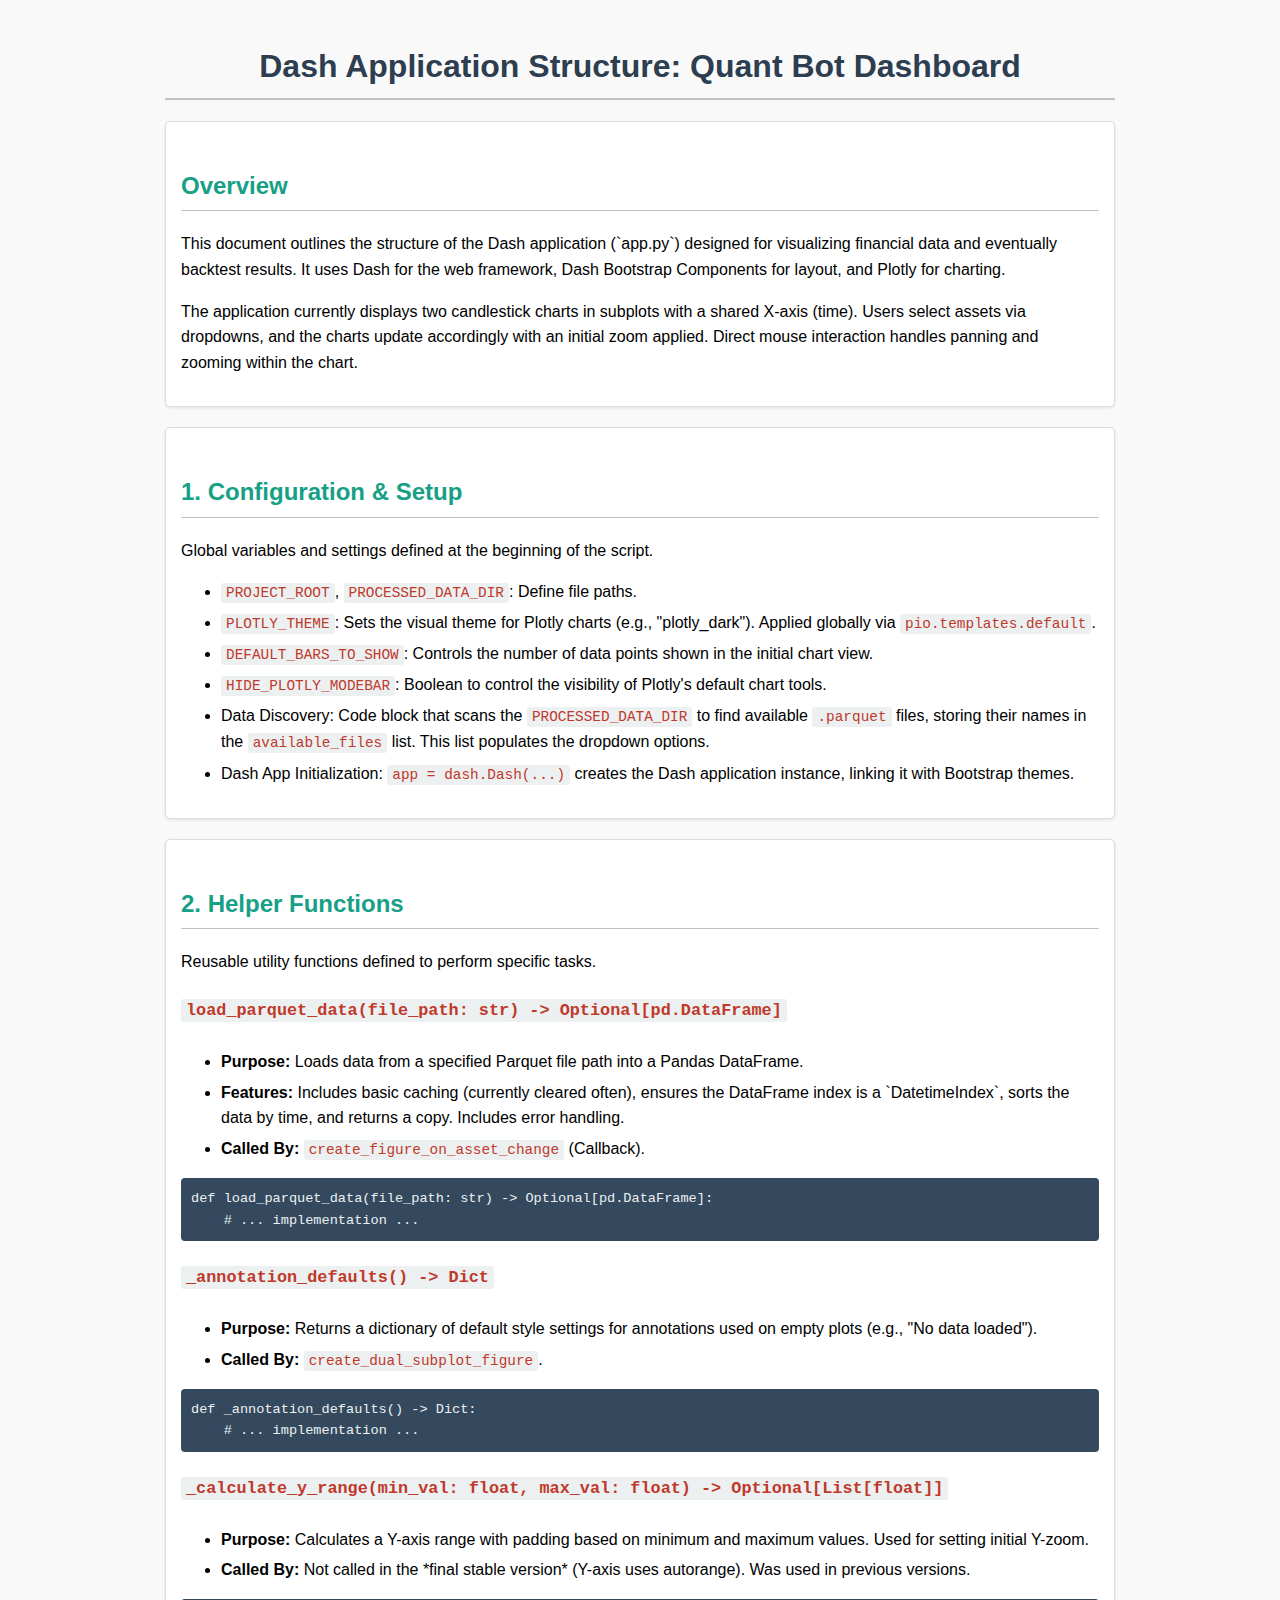
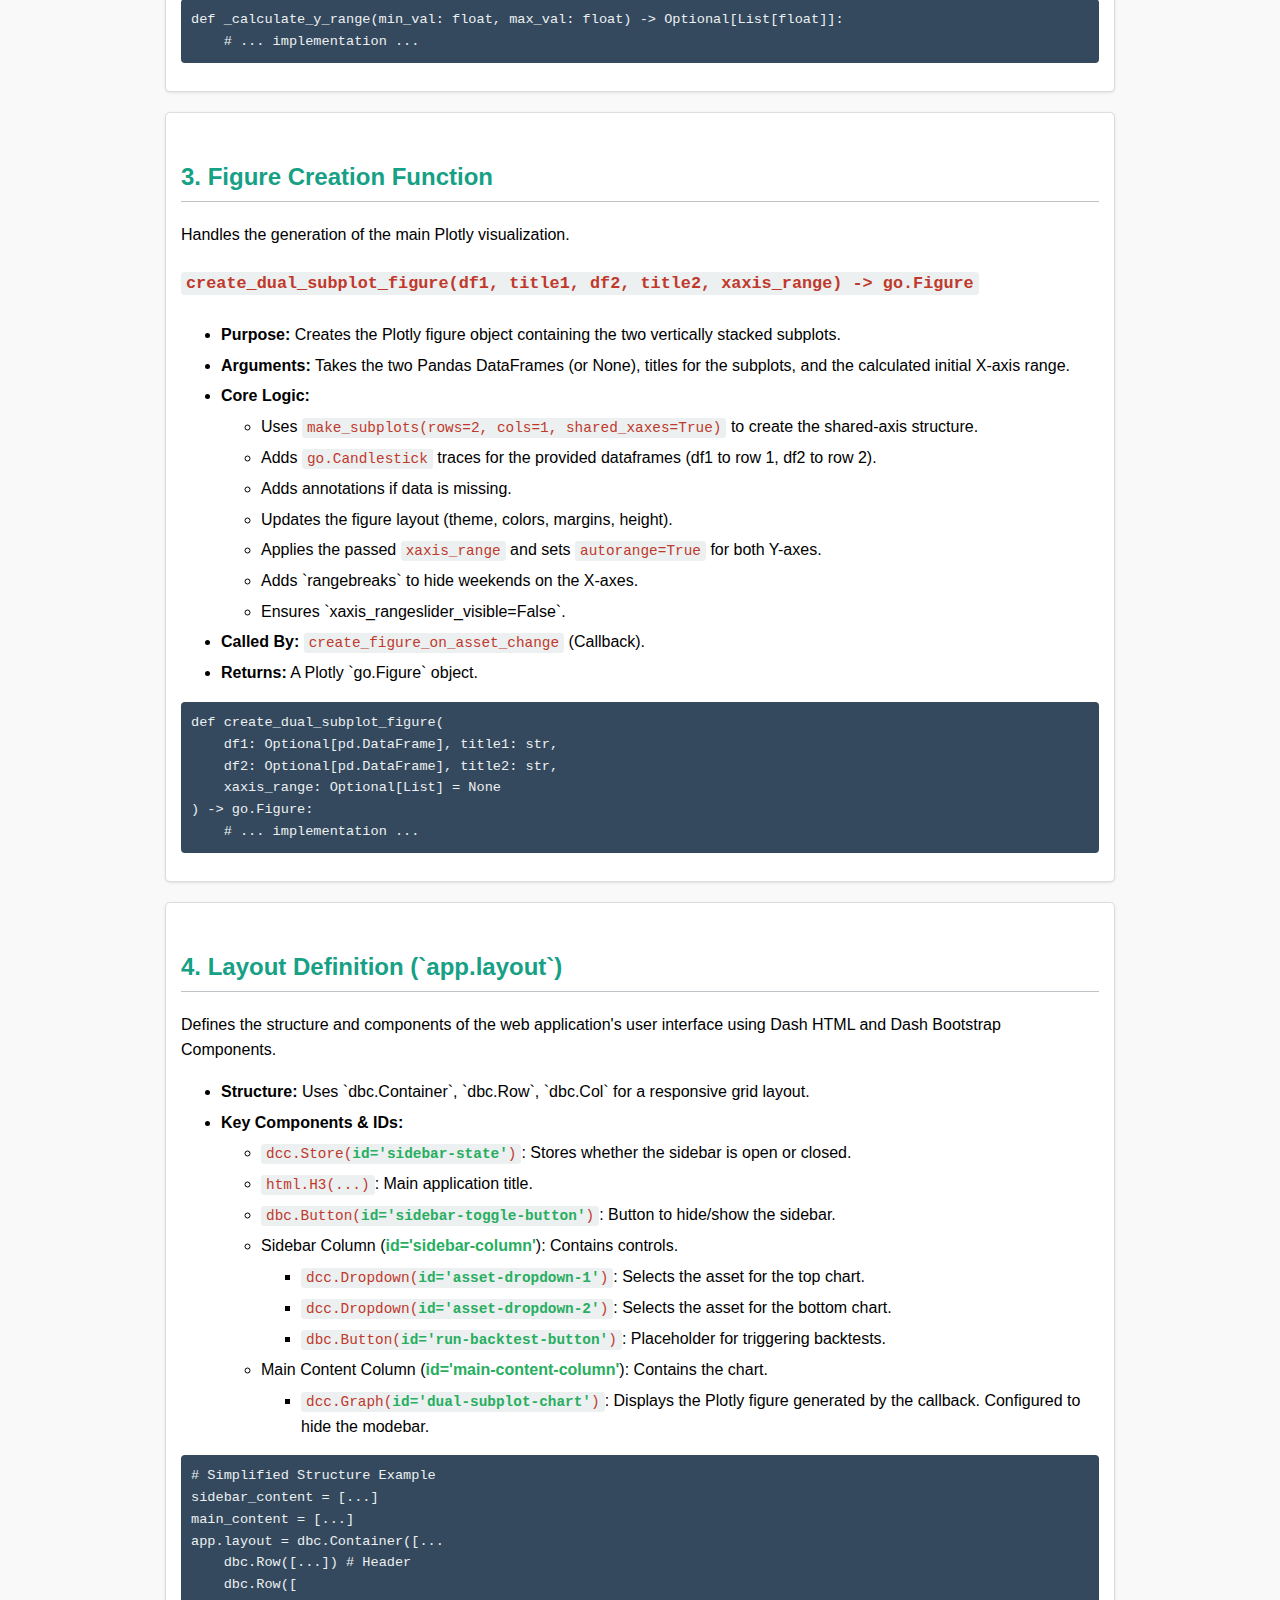
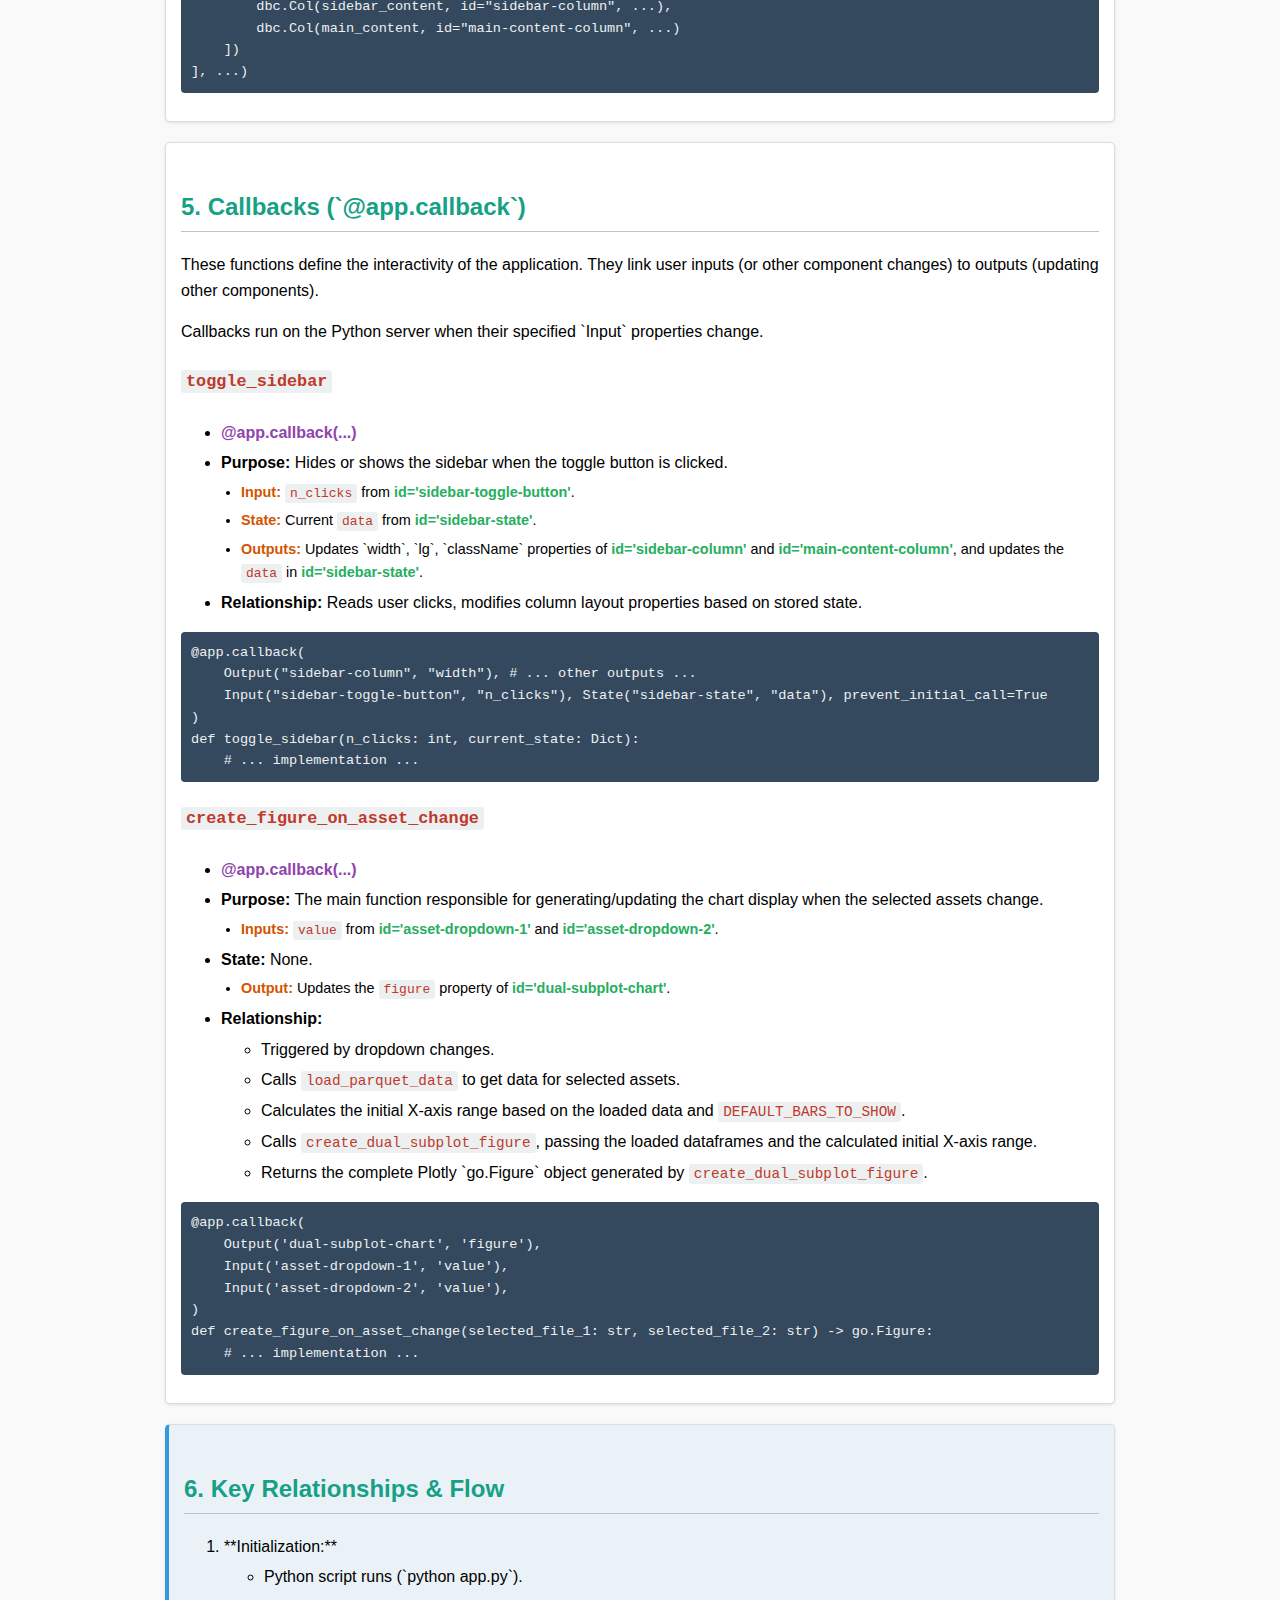
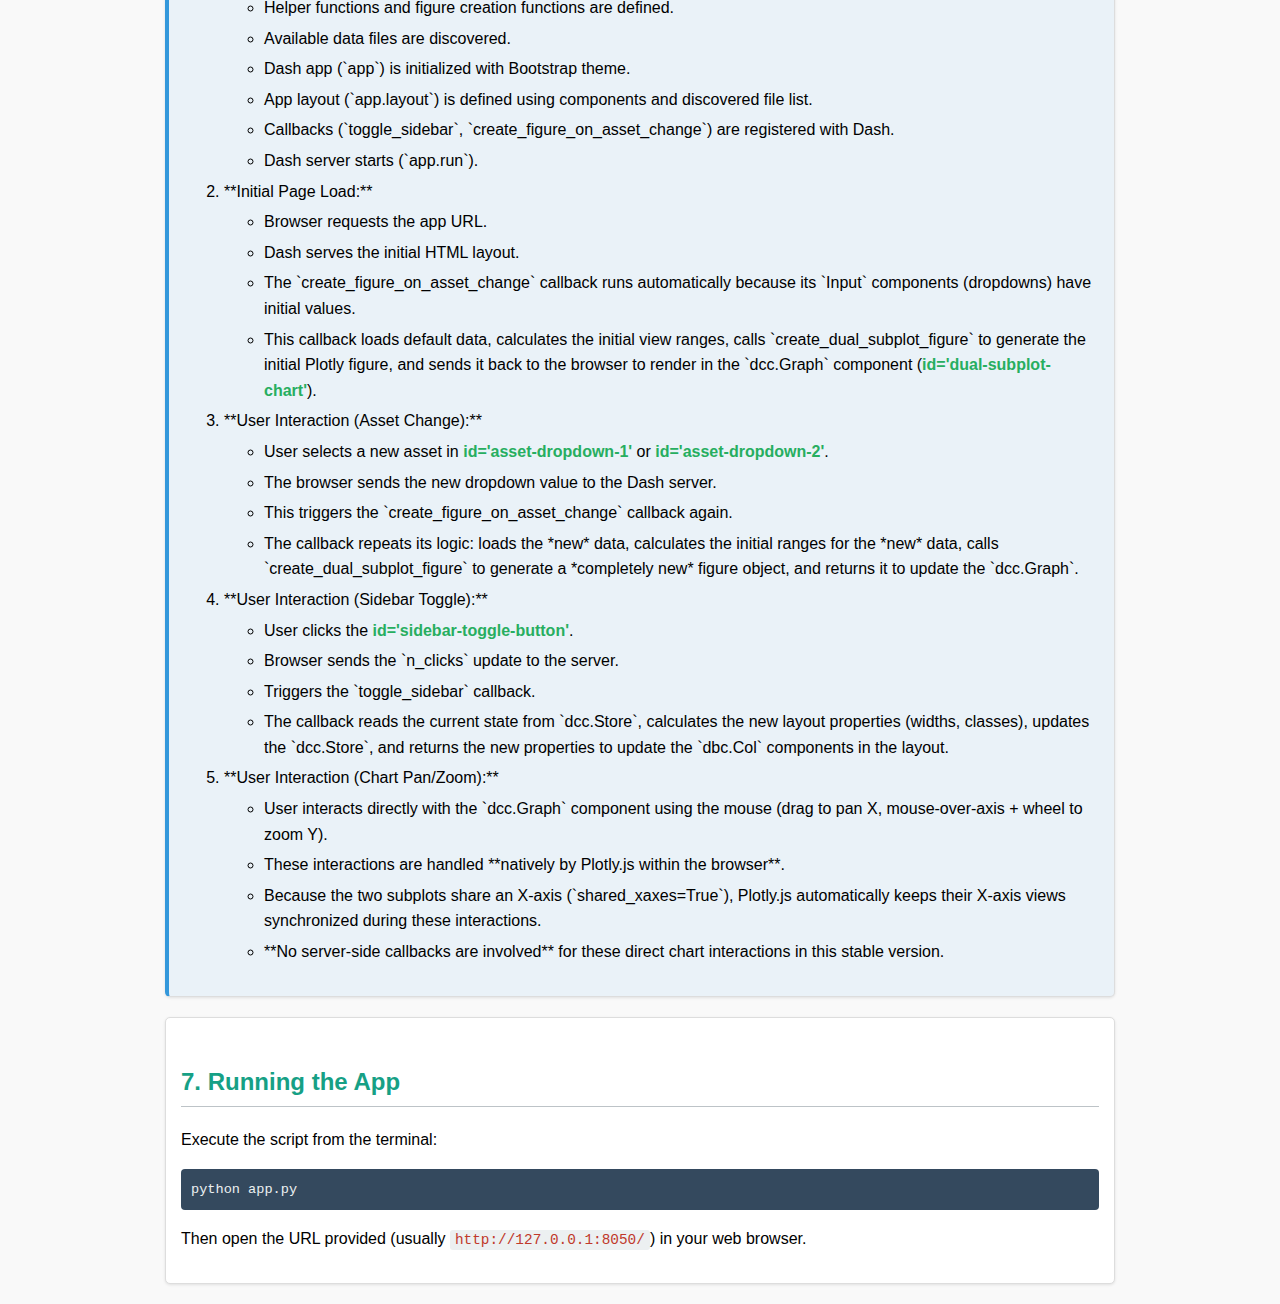
<file: app_structure.html>
<!DOCTYPE html>
<html lang="en">
<head>
    <meta charset="UTF-8">
    <meta name="viewport" content="width=device-width, initial-scale=1.0">
    <title>Dash App Structure Documentation</title>
    <style>
        body { font-family: sans-serif; line-height: 1.6; padding: 20px; max-width: 950px; margin: auto; background-color: #f9f9f9; }
        h1, h2, h3 { color: #2c3e50; border-bottom: 1px solid #bdc3c7; padding-bottom: 5px; }
        h1 { text-align: center; border-bottom-width: 2px; }
        h2 { margin-top: 30px; color: #16a085; }
        h3 { margin-top: 20px; color: #2980b9; border-bottom: none; }
        code { background-color: #ecf0f1; padding: 2px 5px; border-radius: 3px; font-family: Consolas, Monaco, monospace; font-size: 0.9em; color: #c0392b; }
        pre > code { display: block; padding: 10px; border-radius: 4px; white-space: pre-wrap; word-wrap: break-word; background-color: #34495e; color: #ecf0f1; font-size: 0.85em;}
        .block { background-color: #ffffff; border: 1px solid #ddd; border-radius: 5px; margin-bottom: 20px; padding: 15px; box-shadow: 0 1px 3px rgba(0,0,0,0.1); }
        .decorator { color: #8e44ad; font-weight: bold; }
        .component-id { font-weight: bold; color: #27ae60; }
        .callback-io { margin-left: 20px; font-size: 0.9em; }
        .callback-io strong { color: #d35400; }
        .relationship { border-left: 4px solid #3498db; padding-left: 15px; background-color: #eaf2f8; margin-top: 15px; }
        ul { margin-top: 5px; }
        li { margin-bottom: 5px; }
    </style>
</head>
<body>

    <h1>Dash Application Structure: Quant Bot Dashboard</h1>

    <div class="block">
        <h2>Overview</h2>
        <p>This document outlines the structure of the Dash application (`app.py`) designed for visualizing financial data and eventually backtest results. It uses Dash for the web framework, Dash Bootstrap Components for layout, and Plotly for charting.</p>
        <p>The application currently displays two candlestick charts in subplots with a shared X-axis (time). Users select assets via dropdowns, and the charts update accordingly with an initial zoom applied. Direct mouse interaction handles panning and zooming within the chart.</p>
    </div>

    <div class="block">
        <h2>1. Configuration & Setup</h2>
        <p>Global variables and settings defined at the beginning of the script.</p>
        <ul>
            <li><code>PROJECT_ROOT</code>, <code>PROCESSED_DATA_DIR</code>: Define file paths.</li>
            <li><code>PLOTLY_THEME</code>: Sets the visual theme for Plotly charts (e.g., "plotly_dark"). Applied globally via <code>pio.templates.default</code>.</li>
            <li><code>DEFAULT_BARS_TO_SHOW</code>: Controls the number of data points shown in the initial chart view.</li>
            <li><code>HIDE_PLOTLY_MODEBAR</code>: Boolean to control the visibility of Plotly's default chart tools.</li>
            <li>Data Discovery: Code block that scans the <code>PROCESSED_DATA_DIR</code> to find available <code>.parquet</code> files, storing their names in the <code>available_files</code> list. This list populates the dropdown options.</li>
            <li>Dash App Initialization: <code>app = dash.Dash(...)</code> creates the Dash application instance, linking it with Bootstrap themes.</li>
        </ul>
    </div>

    <div class="block">
        <h2>2. Helper Functions</h2>
        <p>Reusable utility functions defined to perform specific tasks.</p>

        <h3><code>load_parquet_data(file_path: str) -> Optional[pd.DataFrame]</code></h3>
        <ul>
            <li><strong>Purpose:</strong> Loads data from a specified Parquet file path into a Pandas DataFrame.</li>
            <li><strong>Features:</strong> Includes basic caching (currently cleared often), ensures the DataFrame index is a `DatetimeIndex`, sorts the data by time, and returns a copy. Includes error handling.</li>
            <li><strong>Called By:</strong> <code>create_figure_on_asset_change</code> (Callback).</li>
        </ul>
        <pre><code>def load_parquet_data(file_path: str) -> Optional[pd.DataFrame]:
    # ... implementation ...</code></pre>

        <h3><code>_annotation_defaults() -> Dict</code></h3>
        <ul>
            <li><strong>Purpose:</strong> Returns a dictionary of default style settings for annotations used on empty plots (e.g., "No data loaded").</li>
            <li><strong>Called By:</strong> <code>create_dual_subplot_figure</code>.</li>
        </ul>
        <pre><code>def _annotation_defaults() -> Dict:
    # ... implementation ...</code></pre>

         <h3><code>_calculate_y_range(min_val: float, max_val: float) -> Optional[List[float]]</code></h3>
        <ul>
            <li><strong>Purpose:</strong> Calculates a Y-axis range with padding based on minimum and maximum values. Used for setting initial Y-zoom.</li>
            <li><strong>Called By:</strong> Not called in the *final stable version* (Y-axis uses autorange). Was used in previous versions.</li>
        </ul>
        <pre><code>def _calculate_y_range(min_val: float, max_val: float) -> Optional[List[float]]:
    # ... implementation ...</code></pre>
    </div>

    <div class="block">
        <h2>3. Figure Creation Function</h2>
        <p>Handles the generation of the main Plotly visualization.</p>

        <h3><code>create_dual_subplot_figure(df1, title1, df2, title2, xaxis_range) -> go.Figure</code></h3>
        <ul>
            <li><strong>Purpose:</strong> Creates the Plotly figure object containing the two vertically stacked subplots.</li>
            <li><strong>Arguments:</strong> Takes the two Pandas DataFrames (or None), titles for the subplots, and the calculated initial X-axis range.</li>
            <li><strong>Core Logic:</strong>
                <ul>
                    <li>Uses <code>make_subplots(rows=2, cols=1, shared_xaxes=True)</code> to create the shared-axis structure.</li>
                    <li>Adds <code>go.Candlestick</code> traces for the provided dataframes (df1 to row 1, df2 to row 2).</li>
                    <li>Adds annotations if data is missing.</li>
                    <li>Updates the figure layout (theme, colors, margins, height).</li>
                    <li>Applies the passed <code>xaxis_range</code> and sets <code>autorange=True</code> for both Y-axes.</li>
                    <li>Adds `rangebreaks` to hide weekends on the X-axes.</li>
                    <li>Ensures `xaxis_rangeslider_visible=False`.</li>
                </ul>
            </li>
            <li><strong>Called By:</strong> <code>create_figure_on_asset_change</code> (Callback).</li>
            <li><strong>Returns:</strong> A Plotly `go.Figure` object.</li>
        </ul>
        <pre><code>def create_dual_subplot_figure(
    df1: Optional[pd.DataFrame], title1: str,
    df2: Optional[pd.DataFrame], title2: str,
    xaxis_range: Optional[List] = None
) -> go.Figure:
    # ... implementation ...</code></pre>
    </div>

     <div class="block">
        <h2>4. Layout Definition (`app.layout`)</h2>
        <p>Defines the structure and components of the web application's user interface using Dash HTML and Dash Bootstrap Components.</p>
        <ul>
            <li><strong>Structure:</strong> Uses `dbc.Container`, `dbc.Row`, `dbc.Col` for a responsive grid layout.</li>
            <li><strong>Key Components & IDs:</strong>
                <ul>
                    <li><code>dcc.Store(<span class="component-id">id='sidebar-state'</span>)</code>: Stores whether the sidebar is open or closed.</li>
                    <li><code>html.H3(...)</code>: Main application title.</li>
                    <li><code>dbc.Button(<span class="component-id">id='sidebar-toggle-button'</span>)</code>: Button to hide/show the sidebar.</li>
                    <li>Sidebar Column (<span class="component-id">id='sidebar-column'</span>): Contains controls.
                        <ul>
                            <li><code>dcc.Dropdown(<span class="component-id">id='asset-dropdown-1'</span>)</code>: Selects the asset for the top chart.</li>
                            <li><code>dcc.Dropdown(<span class="component-id">id='asset-dropdown-2'</span>)</code>: Selects the asset for the bottom chart.</li>
                            <li><code>dbc.Button(<span class="component-id">id='run-backtest-button'</span>)</code>: Placeholder for triggering backtests.</li>
                        </ul>
                    </li>
                     <li>Main Content Column (<span class="component-id">id='main-content-column'</span>): Contains the chart.
                        <ul>
                            <li><code>dcc.Graph(<span class="component-id">id='dual-subplot-chart'</span>)</code>: Displays the Plotly figure generated by the callback. Configured to hide the modebar.</li>
                        </ul>
                    </li>
                </ul>
             </li>
        </ul>
         <pre><code># Simplified Structure Example
sidebar_content = [...]
main_content = [...]
app.layout = dbc.Container([...
    dbc.Row([...]) # Header
    dbc.Row([
        dbc.Col(sidebar_content, id="sidebar-column", ...),
        dbc.Col(main_content, id="main-content-column", ...)
    ])
], ...)</code></pre>
    </div>

     <div class="block">
        <h2>5. Callbacks (`@app.callback`)</h2>
        <p>These functions define the interactivity of the application. They link user inputs (or other component changes) to outputs (updating other components).</p>
        <p>Callbacks run on the Python server when their specified `Input` properties change.</p>

        <h3 id="toggle_sidebar"><code>toggle_sidebar</code></h3>
        <ul>
             <li><span class="decorator">@app.callback(...)</span></li>
             <li><strong>Purpose:</strong> Hides or shows the sidebar when the toggle button is clicked.</li>
             <li class="callback-io"><strong>Input:</strong> <code>n_clicks</code> from <span class="component-id">id='sidebar-toggle-button'</span>.</li>
             <li class="callback-io"><strong>State:</strong> Current <code>data</code> from <span class="component-id">id='sidebar-state'</span>.</li>
             <li class="callback-io"><strong>Outputs:</strong> Updates `width`, `lg`, `className` properties of <span class="component-id">id='sidebar-column'</span> and <span class="component-id">id='main-content-column'</span>, and updates the <code>data</code> in <span class="component-id">id='sidebar-state'</span>.</li>
             <li><strong>Relationship:</strong> Reads user clicks, modifies column layout properties based on stored state.</li>
        </ul>
         <pre><code>@app.callback(
    Output("sidebar-column", "width"), # ... other outputs ...
    Input("sidebar-toggle-button", "n_clicks"), State("sidebar-state", "data"), prevent_initial_call=True
)
def toggle_sidebar(n_clicks: int, current_state: Dict):
    # ... implementation ...</code></pre>

        <h3 id="create_figure_on_asset_change"><code>create_figure_on_asset_change</code></h3>
        <ul>
             <li><span class="decorator">@app.callback(...)</span></li>
             <li><strong>Purpose:</strong> The main function responsible for generating/updating the chart display when the selected assets change.</li>
             <li class="callback-io"><strong>Inputs:</strong> <code>value</code> from <span class="component-id">id='asset-dropdown-1'</span> and <span class="component-id">id='asset-dropdown-2'</span>.</li>
             <li><strong>State:</strong> None.</li>
             <li class="callback-io"><strong>Output:</strong> Updates the <code>figure</code> property of <span class="component-id">id='dual-subplot-chart'</span>.</li>
             <li><strong>Relationship:</strong>
                 <ul>
                     <li>Triggered by dropdown changes.</li>
                     <li>Calls <code>load_parquet_data</code> to get data for selected assets.</li>
                     <li>Calculates the initial X-axis range based on the loaded data and <code>DEFAULT_BARS_TO_SHOW</code>.</li>
                     <li>Calls <code>create_dual_subplot_figure</code>, passing the loaded dataframes and the calculated initial X-axis range.</li>
                     <li>Returns the complete Plotly `go.Figure` object generated by <code>create_dual_subplot_figure</code>.</li>
                 </ul>
             </li>
        </ul>
         <pre><code>@app.callback(
    Output('dual-subplot-chart', 'figure'),
    Input('asset-dropdown-1', 'value'),
    Input('asset-dropdown-2', 'value'),
)
def create_figure_on_asset_change(selected_file_1: str, selected_file_2: str) -> go.Figure:
    # ... implementation ...</code></pre>

    </div>

     <div class="block relationship">
        <h2>6. Key Relationships & Flow</h2>
        <ol>
            <li>**Initialization:**
                <ul>
                    <li>Python script runs (`python app.py`).</li>
                    <li>Helper functions and figure creation functions are defined.</li>
                    <li>Available data files are discovered.</li>
                    <li>Dash app (`app`) is initialized with Bootstrap theme.</li>
                    <li>App layout (`app.layout`) is defined using components and discovered file list.</li>
                    <li>Callbacks (`toggle_sidebar`, `create_figure_on_asset_change`) are registered with Dash.</li>
                    <li>Dash server starts (`app.run`).</li>
                </ul>
            </li>
             <li>**Initial Page Load:**
                <ul>
                    <li>Browser requests the app URL.</li>
                    <li>Dash serves the initial HTML layout.</li>
                     <li>The `create_figure_on_asset_change` callback runs automatically because its `Input` components (dropdowns) have initial values.</li>
                    <li>This callback loads default data, calculates the initial view ranges, calls `create_dual_subplot_figure` to generate the initial Plotly figure, and sends it back to the browser to render in the `dcc.Graph` component (<span class="component-id">id='dual-subplot-chart'</span>).</li>
                </ul>
            </li>
             <li>**User Interaction (Asset Change):**
                 <ul>
                    <li>User selects a new asset in <span class="component-id">id='asset-dropdown-1'</span> or <span class="component-id">id='asset-dropdown-2'</span>.</li>
                    <li>The browser sends the new dropdown value to the Dash server.</li>
                    <li>This triggers the `create_figure_on_asset_change` callback again.</li>
                    <li>The callback repeats its logic: loads the *new* data, calculates the initial ranges for the *new* data, calls `create_dual_subplot_figure` to generate a *completely new* figure object, and returns it to update the `dcc.Graph`.</li>
                </ul>
             </li>
             <li>**User Interaction (Sidebar Toggle):**
                 <ul>
                     <li>User clicks the <span class="component-id">id='sidebar-toggle-button'</span>.</li>
                    <li>Browser sends the `n_clicks` update to the server.</li>
                    <li>Triggers the `toggle_sidebar` callback.</li>
                     <li>The callback reads the current state from `dcc.Store`, calculates the new layout properties (widths, classes), updates the `dcc.Store`, and returns the new properties to update the `dbc.Col` components in the layout.</li>
                 </ul>
             </li>
              <li>**User Interaction (Chart Pan/Zoom):**
                 <ul>
                    <li>User interacts directly with the `dcc.Graph` component using the mouse (drag to pan X, mouse-over-axis + wheel to zoom Y).</li>
                    <li>These interactions are handled **natively by Plotly.js within the browser**.</li>
                    <li>Because the two subplots share an X-axis (`shared_xaxes=True`), Plotly.js automatically keeps their X-axis views synchronized during these interactions.</li>
                    <li>**No server-side callbacks are involved** for these direct chart interactions in this stable version.</li>
                 </ul>
             </li>
        </ol>
    </div>

     <div class="block">
        <h2>7. Running the App</h2>
        <p>Execute the script from the terminal:</p>
        <pre><code>python app.py</code></pre>
        <p>Then open the URL provided (usually <code>http://127.0.0.1:8050/</code>) in your web browser.</p>
    </div>

</body>
</html>
</file>
